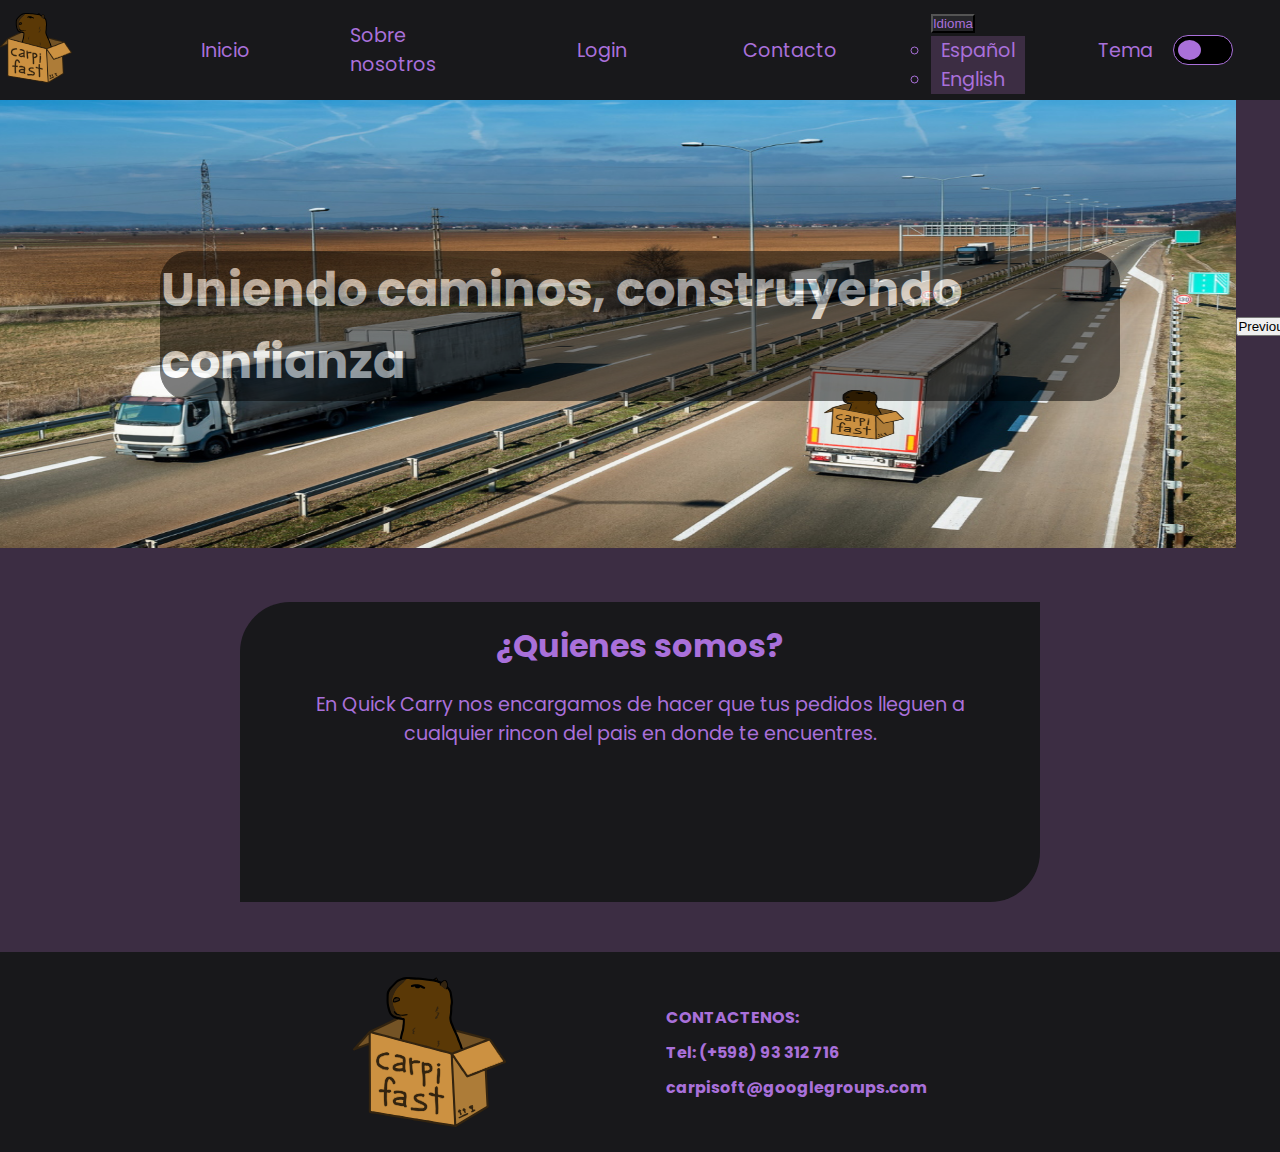
<file: index.html>
<!DOCTYPE html>
<html lang="en">
<head>
    <meta charset="UTF-8">
    <meta name="viewport" content="width=device-width, initial-scale=1.0">
    <title>Carpifast</title>
    <link rel="shortcut icon" href="./img/carpifast.svg" type="image/x-icon">
    <link rel="stylesheet" href="./css/fuentes.css">
    <link href="https://cdn.jsdelivr.net/npm/bootstrap@5.0.2/dist/css/bootstrap.min.css" rel="stylesheet" integrity="sha384-EVSTQN3/azprG1Anm3QDgpJLIm9Nao0Yz1ztcQTwFspd3yD65VohhpuuCOmLASjC" crossorigin="anonymous">
    <link rel="stylesheet" href="./css/style.css">
</head>
<body>
    
    <nav class="ourNavbar">
        <input type="checkbox" id="check">
        <label for="check" class="checkbtn">
          <img class="hamburguesa" id="hamburguesa" src="./img/list.svg">
        </label>
        <h1 class="titulo">CARPIFAST</h1>
        <a href="./index.html"><img class="logo-menu-hamburguesa" src="./img/carpifast.svg"></a>

        <ul class="nav-list">
            <li class="list-element-logo"><a href="./index.html"><img class="logo" src="./img/carpifast.svg"></a></li>
            <li class="list-element"><a id="inicio" href="./index.html">Inicio</a></li>
            <li class="list-element"><a id="sobre-nosotros" href="#sobre-nosotros">Sobre nosotros</a></li>
            <li class="list-element"><a id="login" href="./login.html">Login</a></li>
            <li class="list-element"><a id="contacto" href="./contacto.html">Contacto</a></li>
            <li class="list-element">
              <div class="dropdown">
                <button id="idioma" class="btn btn-secondary dropdown-toggle" type="button" id="dropdownMenuButton1" data-bs-toggle="dropdown" aria-expanded="false">Idioma</button>
                <ul class="dropdown-menu" aria-labelledby="dropdownMenuButton1">
                  <li><a class="dropdown-item" href="#" id="es">Español</a></li>
                  <li><a class="dropdown-item" href="#" id="en">English</a></li>
                </ul>
              </div>
            </li>
            <li class="list-element" id="switch-container">
                <p class="p-tema" style="margin: 0 20px 0 0;" id="tema">Tema</p>
                <label class="switch">
                <input id="switch" type="checkbox">
                <span class="slider round"></span>
              </label>
            </li>
        </ul>
    </nav>

    <main id="carouselExampleControls" class="carousel slide" data-bs-ride="carousel">

        <div class="contenedor">
            <p id="lema" class="lema">Uniendo caminos, construyendo confianza</p>
        </div>

        <div class="carousel-inner">
          <div class="carousel-item active">
            <img class="img-carrusel" src="./img/fondo_carrusel1.png" class="d-block w-100" alt="imagen 1">
          </div>
          <!-- <div class="carousel-item">
            <img class="img-carrusel" src="./img/carrusel1.webp" class="d-block w-100" alt="asd">
          </div> -->
        </div>

        <button class="carousel-control-prev" type="button" data-bs-target="#carouselExampleControls" data-bs-slide="prev">
          <span class="carousel-control-prev-icon" aria-hidden="true"></span>
          <span class="visually-hidden">Previous</span>
        </button>
        <button class="carousel-control-next" type="button" data-bs-target="#carouselExampleControls" data-bs-slide="next">
          <span class="carousel-control-next-icon" aria-hidden="true"></span>
          <span class="visually-hidden">Next</span>
        </button>

    </main>

    <section id="sobre-nosotros">
        <div class="about-us-container" id="about">
            <h1 id="quienes-somos">¿Quienes somos?</h1>
            <p id="info">En Quick Carry nos encargamos de hacer que tus pedidos lleguen a cualquier rincon del pais en donde te encuentres.</p>
        </div>
    </section>

    <footer>
        <img class="logo-footer" src="./img/carpifast.svg">
        <ul class="contacto">
            <li id="contactenos">CONTACTENOS:</li>
            <li>Tel: (+598) 93 312 716</li>
            <li>carpisoft@googlegroups.com</li>
        </ul>
    </footer>

    <script src="https://cdn.jsdelivr.net/npm/bootstrap@5.0.2/dist/js/bootstrap.bundle.min.js" integrity="sha384-MrcW6ZMFYlzcLA8Nl+NtUVF0sA7MsXsP1UyJoMp4YLEuNSfAP+JcXn/tWtIaxVXM" crossorigin="anonymous"></script>
    <script src="./js/modoClaroOscuro/estilosMain.js"></script>
    <script src="./js/idiomas/main_idioma.js"></script>
</body>
</html>
</file>
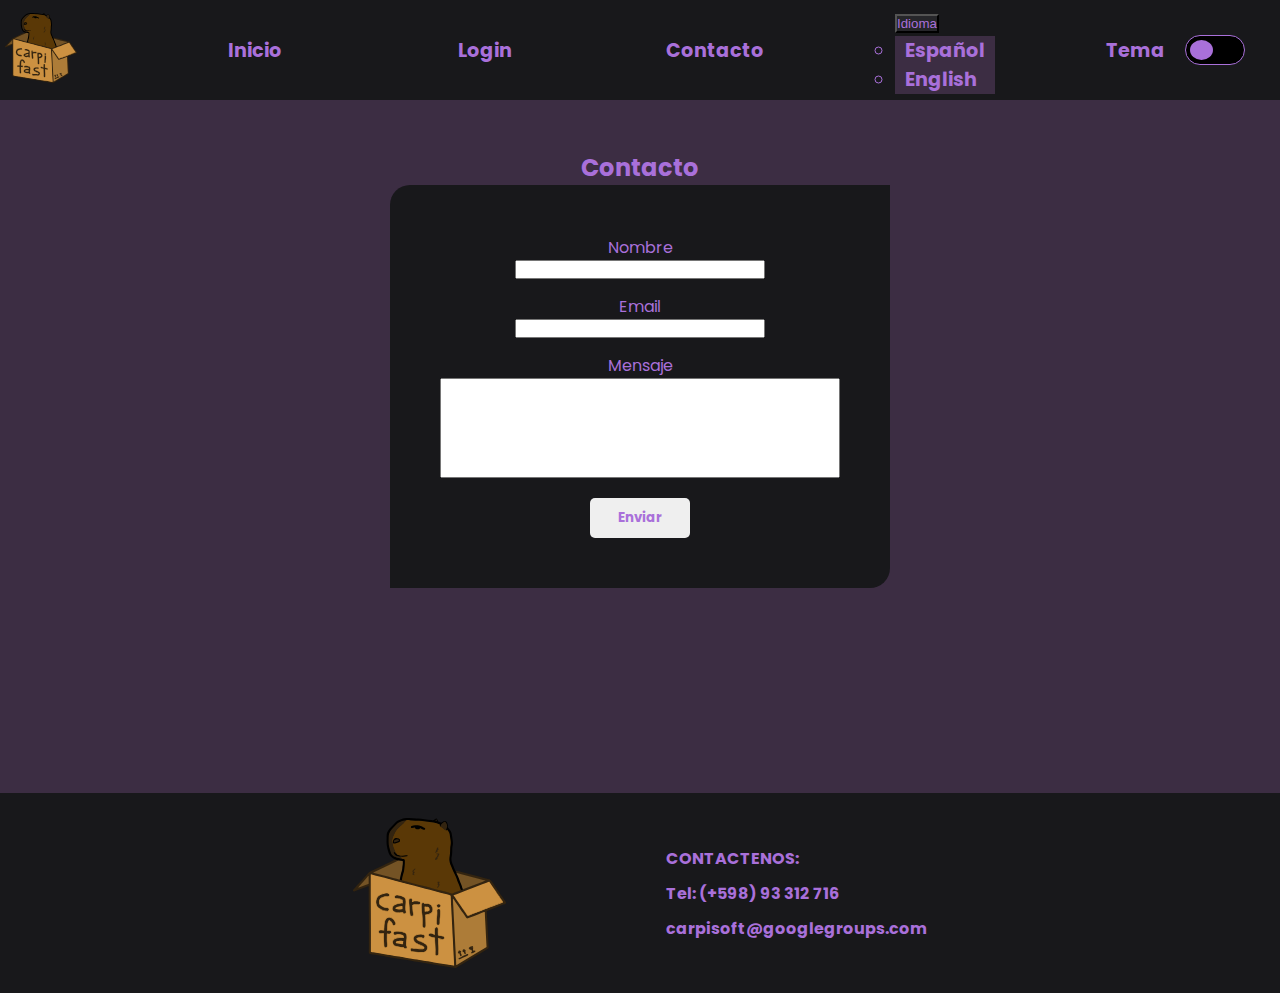
<file: contacto.html>
<!DOCTYPE html>
<html lang="en">
<head>
    <meta charset="UTF-8">
    <meta name="viewport" content="width=device-width, initial-scale=1.0">
    <title>Contacto</title>
    <link rel="shortcut icon" href="./img/carpifast.svg" type="image/x-icon">
    <link rel="stylesheet" href="./css/fuentes.css">
    <link href="https://cdn.jsdelivr.net/npm/bootstrap@5.0.2/dist/css/bootstrap.min.css" rel="stylesheet" integrity="sha384-EVSTQN3/azprG1Anm3QDgpJLIm9Nao0Yz1ztcQTwFspd3yD65VohhpuuCOmLASjC" crossorigin="anonymous">
    <link rel="stylesheet" href="./css/contacto.css">
</head>
<body>
    
    <nav class="ourNavbar">
        <input type="checkbox" id="check">
        <label for="check" class="checkbtn">
          <img class="hamburguesa" id="hamburguesa" src="./img/list.svg">
        </label>
        <h1 class="titulo">CARPIFAST</h1>
        <a href="./index.html"><img class="logo-menu-hamburguesa" src="./img/carpifast.svg"></a>

        <ul class="nav-list">
            <li class="list-element-logo"><a href="./index.html"><img class="logo" src="./img/carpifast.svg"></a></li>
            <li class="list-element"><a id="inicio" href="./index.html">Inicio</a></li>
            <li class="list-element"><a id="login" href="./login.html">Login</a></li>
            <li class="list-element"><a id="contacto" href="./contacto.html">Contacto</a></li>
            <li class="list-element">
              <div class="dropdown">
                <button id="idioma" class="btn btn-secondary dropdown-toggle" type="button" id="dropdownMenuButton1" data-bs-toggle="dropdown" aria-expanded="false">Idioma</button>
                <ul class="dropdown-menu" aria-labelledby="dropdownMenuButton1">
                  <li><a class="dropdown-item" href="#" id="es">Español</a></li>
                  <li><a class="dropdown-item" href="#" id="en">English</a></li>
                </ul>
              </div>
            </li>
            <li class="list-element" id="switch-container">
                <p class="p-tema" style="margin: 0 20px 0 0;" id="tema">Tema</p>
                <label class="switch">
                <input id="switch" type="checkbox">
                <span class="slider round"></span>
              </label>
            </li>
        </ul>
    </nav>

    <header>
        <h2 id="contacto2">Contacto</h2>
    </header>

    <section>
        <div class="container-form">
            <form action="https://formspree.io/f/xjvqjbzg" method="POST">
                <p id="nombre">Nombre</p><input class="form-control" name="nombre" type="text" required>
                <p id="email">Email</p><input class="form-control" name="email" type="email" required>
                <p id="mensaje">Mensaje</p><textarea maxlength="400" class="form-control text-area" name="mensaje" type="text" required></textarea>
                <button id="enviar" type="submit" class="btn-enviar"><b>Enviar</b></button>
            </form>
        </div>
    </section>

    <footer id="footer">
        <img class="logo-footer" src="./img/carpifast.svg">
        <ul class="contacto">
            <li id="contactenos">CONTACTENOS:</li>
            <li>Tel: (+598) 93 312 716</li>
            <li>carpisoft@googlegroups.com</li>
        </ul>
    </footer>

    <script src="https://cdn.jsdelivr.net/npm/bootstrap@5.0.2/dist/js/bootstrap.bundle.min.js" integrity="sha384-MrcW6ZMFYlzcLA8Nl+NtUVF0sA7MsXsP1UyJoMp4YLEuNSfAP+JcXn/tWtIaxVXM" crossorigin="anonymous"></script>
    <script src="./js/modoClaroOscuro/estilosContacto.js"></script>
    <script src="./js/idiomas/contacto_idioma.js"></script>

</body>
</html>
</file>
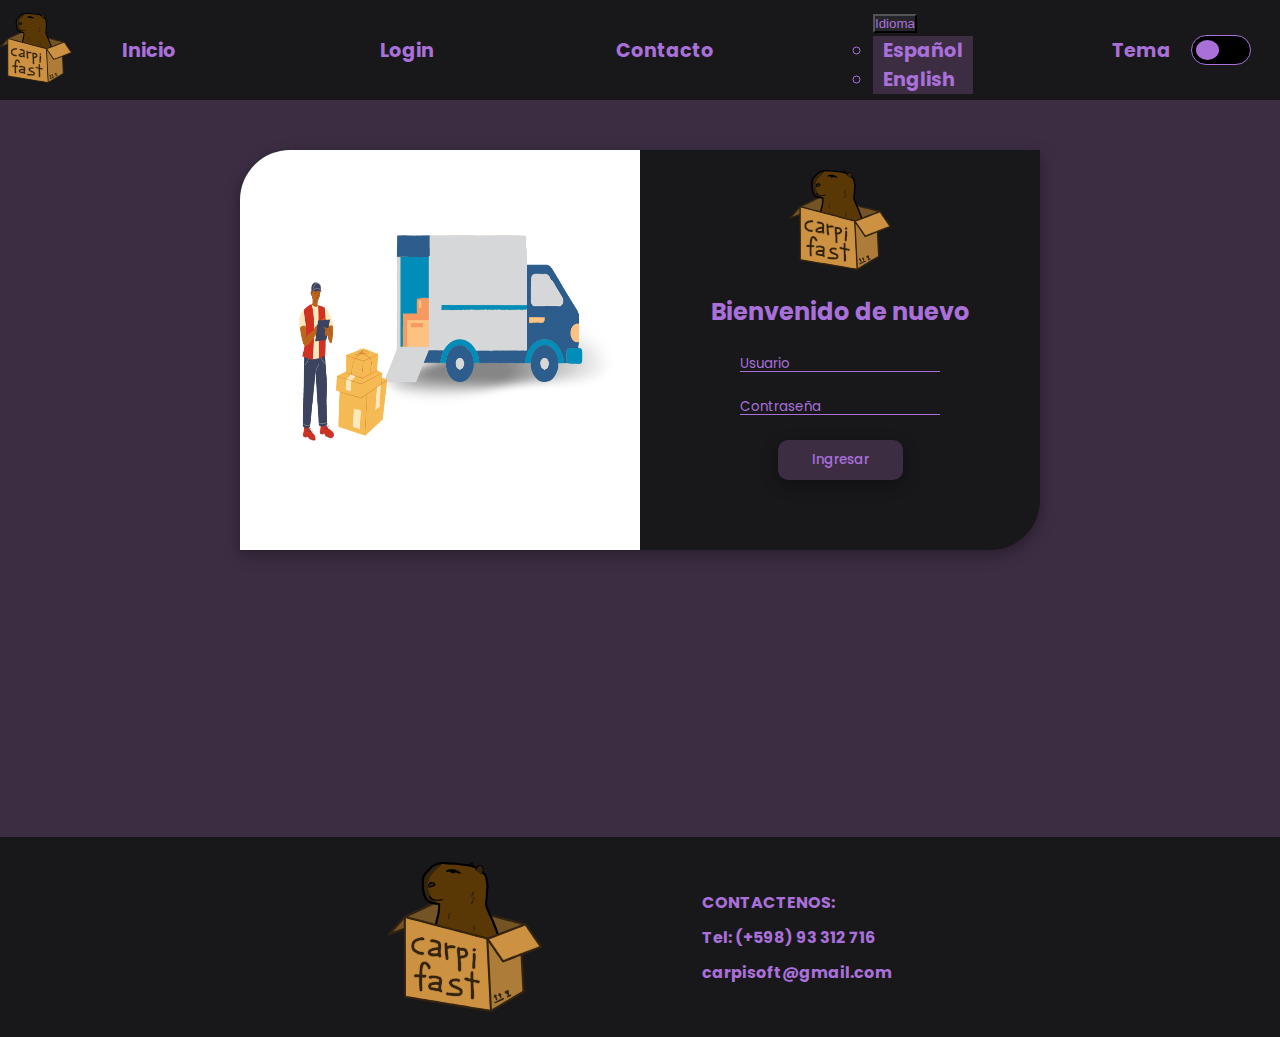
<file: login.html>
<!DOCTYPE html>
<html lang="en">
<head>
    <meta charset="UTF-8">
    <meta name="viewport" content="width=device-width, initial-scale=1.0">
    <title>Login | carpifast</title>
    <link rel="shortcut icon" href="./img/carpifast.svg" type="image/x-icon">
    <link rel="stylesheet" href="./css/fuentes.css">
    <link href="https://cdn.jsdelivr.net/npm/bootstrap@5.0.2/dist/css/bootstrap.min.css" rel="stylesheet" integrity="sha384-EVSTQN3/azprG1Anm3QDgpJLIm9Nao0Yz1ztcQTwFspd3yD65VohhpuuCOmLASjC" crossorigin="anonymous">
    <link rel="stylesheet" href="./css/login.css">
    <script src="https://ajax.googleapis.com/ajax/libs/jquery/3.7.0/jquery.min.js"></script>
</head>
<body>
    
    <nav class="ourNavbar">
        <input type="checkbox" id="check">
        <label for="check" class="checkbtn">
          <img class="hamburguesa" id="hamburguesa" src="./img/list.svg">
        </label>
        <h1 class="titulo">CARPIFAST</h1>
        <a href="./index.html"><img class="logo-menu-hamburguesa" src="./img/carpifast.svg"></a>

        <ul class="nav-list">
            <li class="list-element-logo"><a href="./index.html"><img class="logo" src="./img/carpifast.svg"></a></li>
            <li class="list-element"><a id="inicio" href="./index.html">Inicio</a></li>
            <li class="list-element"><a id="login" href="./login.html">Login</a></li>
            <li class="list-element"><a id="contacto" href="./contacto.html">Contacto</a></li>
            <li class="list-element">
              <div class="dropdown">
                <button id="idioma" class="btn btn-secondary dropdown-toggle" type="button" id="dropdownMenuButton1" data-bs-toggle="dropdown" aria-expanded="false">Idioma</button>
                <ul class="dropdown-menu" aria-labelledby="dropdownMenuButton1">
                  <li><a class="dropdown-item" href="#" id="es">Español</a></li>
                  <li><a class="dropdown-item" href="#" id="en">English</a></li>
                </ul>
              </div>
            </li>
            <li class="list-element" id="switch-container">
                <p class="p-tema" style="margin: 0 20px 0 0;" id="tema">Tema</p>
                <label class="switch">
                <input id="switch" type="checkbox">
                <span class="slider round"></span>
              </label>
            </li>
        </ul>
    </nav>

    <section>

        <div class="login-container">

        <img class="img-background" src="./img/login-fondo.png">

        <div class="form-container">
            <img src="./img/carpifast.svg" class="login-logo">
            <h2 id="bienvenido">Bienvenido de nuevo</h2>

            <form action="#" method="POST">
                <input type="text" placeholder="Usuario" id="username" required>
                <input type="password" placeholder="Contraseña" id="password" required><br>
                <button type="submit" id="loginBtn" class="btn-login">Ingresar</button>
            </form>
        </div>
        
        </div>

    </section>

    <footer id="footer">
        <img class="logo-footer" src="./img/carpifast.svg">
        <ul class="contacto">
            <li id="contactenos">CONTACTENOS:</li>
            <li>Tel: (+598) 93 312 716</li>
            <li>carpisoft@gmail.com</li>
        </ul>
    </footer>

    <script src="https://cdn.jsdelivr.net/npm/bootstrap@5.0.2/dist/js/bootstrap.bundle.min.js" integrity="sha384-MrcW6ZMFYlzcLA8Nl+NtUVF0sA7MsXsP1UyJoMp4YLEuNSfAP+JcXn/tWtIaxVXM" crossorigin="anonymous"></script>
    <script src="./js/modoClaroOscuro/estilosLogin.js"></script>
    <script src="./js/main.js"></script>
    <script src="./js/idiomas/login_idioma.js"></script>


</body>
</html>
</file>
<file: css/fuentes.css>
@import url('https://fonts.googleapis.com/css2?family=Poppins:wght@300&display=swap');
</file>
<file: css/style.css>
:root {
    --color-principal: #18181B;
    --color-fuente: #A970DA;
    --background: #3c2d43;
    --background-ham: #26262a;
  }

*{
    margin: 0;
    padding: 0;
    box-sizing: border-box;
}

body{
    background-color: var(--background);
}

p{
    color: var(--color-fuente);
}

.ourNavbar{
    background-color: var(--color-principal);
    height: 100px;
    display: flex;
    justify-content: center;
    align-items: center;
    align-content: space-around;
    vertical-align: middle;
}

.nav-list{
    display: flex;
    justify-content: center;
    align-items: center;
    width: 100vw;
    font-size: 1.2rem;
    margin: 0;
}

.list-element{
    list-style: none;
    width: 200px;
    height: 40px;
    margin-right: 40px;
    display: flex;
    justify-content: center;
    align-items: center;
    font-family: 'Poppins', sans-serif;
}


.list-element-logo{
    list-style: none;
    width: fit-content;
    height: 70px;
    display: flex;
    align-items: center;
    margin-right: 80px;
}

.logo{
    height: 70px;
    -webkit-user-drag: none;
}

.list-element a{
    position: relative;
    text-decoration: none;
    padding: 0px 10px 0px 10px;
    color: var(--color-fuente);
}

.list-element a:after{
    content: "";
    position: absolute;
    background-color: var(--color-fuente);
    height: 3px;
    width: 0;
    left: 0;
    bottom: -10px;
    transition: 0.3s;
}

.list-element a:hover::after{
    width: 100%;
}

.link-con-after:after{
    background-color: #FFF !important;
}

.img-carrusel{
    width: 100vw;
    height: 35vw;
}

main{
    display: flex;
    justify-content: center;
    align-items: center;
}

.contenedor{
    position: absolute;
    background-color: #000;
    z-index: 1;
    width: 75vw;
    height: 150px;
    border-radius: 30px;
    border: solid 1px #000;
    opacity: 0.5;
    display: flex;
    justify-content: center;
    align-items: center;
    animation: desplazar 1000ms ease;
}

.lema{
    color: #fff !important;
    font-size: 3rem;
    font-weight: bold;
    font-family: 'Poppins', sans-serif;
}

section{
    margin: 50px 0px 50px 0px;
    display: flex;
    justify-content: center;
    align-items: center;
}

.about-us-container{
    width: 800px;
    height: 300px;
    background-color: var(--color-principal);
    border-radius: 50px 0px 50px 0px;
    display: block;
    text-align: center;
    font-family: 'Poppins', sans-serif;
}

.about-us-container h1{
    color: var(--color-fuente);
    margin-top: 20px;
}

.about-us-container p{
    padding: 20px 50px 0px 50px;
    color: var(--color-fuente);
    font-size: 1.2rem;
    font-family: 'Poppins', sans-serif;
}

footer{
    height: 200px;
    background-color: var(--color-principal);
    display: flex; 
    justify-content: center;
    align-items: center;
}

.logo-footer{
    height: 150px;
    margin-right: 10rem;
    -webkit-user-drag: none;
}

.contacto{
    list-style: none;
    font-weight: bold;
    font-family: 'Poppins', sans-serif;
    margin-top: 10px;
}

.contacto li{
    margin-bottom: 10px;
    color: var(--color-fuente);
}

.checkbtn{
    font-size: 30px;
    color: white;
    float: right;
    line-height: 80px;
    margin-right: 40px;
    cursor: pointer;
    display: none;
  }

  #check{
    display: none;
  }

  .titulo{
    display: none;
    color: var(--color-fuente);
  }

@keyframes desplazar{

    from{
      transform: translateX(-50vw);
      opacity: 0.01;
    }
  
    to{
      transform: translateX(0);
    }
  
  }

/*estilos del switch*/

    /* el contenedor base */
    .switch {
        position: relative;
        display: inline-block;
        width: 60px;
        height: 30px;
    }
  
  /* aplicamos las propiedades al checkbox */
  .slider {
    position: absolute;
    cursor: pointer;
    top: 0;
    left: 0;
    right: 0;
    bottom: 0;
    background-color: #000000;
    border: solid 1px var(--color-fuente);
    -webkit-transition: .4s;
    transition: .4s;
  }
  
  .slider:before {
    position: absolute;
    content: "";
    height: 20px;
    width: 23px;
    left: 4px;
    bottom: 4px;
    background-color: var(--color-fuente);
    -webkit-transition: .4s;
    transition: .4s;
  }
  
  /*cuando queda el checkbox activado modificamos las propiedades del slider*/
  input:checked + .slider {
    background-color: #ffffff;
    border: solid 1px rgb(52, 108, 230);
  }

  
  input:checked + .slider:before{
    background-color: rgb(52, 108, 230);
  }
  
  input:checked + .slider:before {
    -webkit-transform: translateX(26px);
    -ms-transform: translateX(26px);
    transform: translateX(26px);
  }
  
  /* Rounded sliders */
  .slider.round {
    border-radius: 34px;
  }
  
  .slider.round:before {
    border-radius: 50%;
  }

  #switch{
    width: 0px;
  }

  #idioma{
    background-color: var(--background-ham);
    color: var(--color-fuente);
  }

  .dropdown-menu{
    background-color: #3c2d43;
  }

  .dropdown-menu li a:hover::after{
    width: 0;
  }

 @media only screen and (min-width:320px) and (max-width: 425px) {
    
    .ourNavbar{
        height: 50px;
        justify-content: center;
        align-items: flex-end;
    }

    .list-element{
        margin-top: 20px;
    }

    .list-element-logo{
        display: none;
    }
    
    .logo{
        height: 50px;
        -webkit-user-drag: none;
    }
    
    .contenedor{
        width: 75vw;
        height: 40px;
        border-radius: 10px;
    }
    
    .lema{
        color: #fff;
        font-size: 10px;
        font-weight: bold;
        margin: 0;
    }

    .about-us-container{
        width: 250px;
        height: 250px;
        border-radius: 25px 0px 25px 0px;
    }
    
    .about-us-container p{
        padding: 20px 25px 0px 25px;
        font-size: 12px;
        font-weight: bold;
    }

    footer{
        margin-top: 220px;
        height: 100px;
        height: 20vh;
    }
    
    .logo-footer{
        height: 50px;
        width: 100vw;
        margin-right: 50px;
        -webkit-user-drag: none;
    }

    .contacto{
        margin-right: 20px;
    }

    .contacto li{
        font-size: 11px;
        margin-bottom: 0px;
    }

    .checkbtn{
        display: block;
        margin: 0px;
      }

    .hamburguesa{
        height: 30px;
        margin-right: 50px;
        margin-top: 15px;
        background-color: var(--color-fuente);
        border-radius: 4px;
    }

    .titulo{
        display: flex;
        font-family: 'Poppins', sans-serif;
    }

    .logo-menu-hamburguesa{
        display: flex;
        height: 30px;
        margin-left: 30px;
        margin-bottom: 10px;
    }

    .nav-list{
        position: absolute;
        display: block;
        width: 80vw;
        height: 73.5vh;
        left: -100vw;
        top: 50px;
        font-size: 10px;
        transition: all .5s;
        z-index: 2;
        background-color: var(--background-ham);
    }
      nav ul li a{
        font-size: 20px;
      }
  
      a:hover,a.active{
        background: none;
      }
  
      #check:checked ~ ul{
        left: 0;
      }

      #switch-container{
        margin-top: 30px;
      }

      .p-tema{
        font-size: 20px;
      }

} 

@media only screen and (min-width:321px) and (max-width:375px) {

    .ourNavbar{
        display: flex;
        justify-content: space-evenly;
    }

    .nav-list{
        width: 70vw;
        height: 75.6vh;
    }

}

@media only screen and (min-width:425px) and (max-width:768px) {
    
    .ourNavbar{
        justify-content: space-evenly;
    }

    .nav-list{
        width: 60vw;
        height: 83vh;
    }

    footer{
        margin-top: 265px;
    }

}

@media only screen and (min-width:768px) and (max-width:1024px) {
    
    .ourNavbar{
        height: 60px;
        justify-content: center;
    }

    
    .nav-list li a{
        width: 60px;
        font-size: 16px;
    }

    .list-element-logo{
        display: none;
    }

    .contenedor{
        width: 75vw;
        height: 70px;
        border-radius: 10px;
    }
    
    .lema{
        color: #fff;
        font-size: 1.5rem;
        font-weight: bold;
        margin: 0;
    }

    .about-us-container{
        width: 350px;
        height: 250px;
        border-radius: 25px 0px 25px 0px;
    }
    
    .about-us-container p{
        padding: 20px 25px 0px 25px;
        color: #000;
        font-size: 16px;
        font-weight: bold;
    }

    footer{
        height: 20vh;
    }
    
    .logo-footer{
        height: 100px;
        width: 100vw;
        margin-right: 50px;
        -webkit-user-drag: none;
    }

    .contacto{
        margin-right: 120px;
    }

    .contacto li{
        font-size: 16px;
        margin-bottom: 0px;
    }


}
</file>
<file: css/contacto.css>
:root {
  --color-principal: #18181B;
  --color-fuente: #A970DA;
  --background: #3c2d43;
  --background-ham: #26262a;
}

*{
  margin: 0;
  padding: 0;
  box-sizing: border-box;
  color: var(--color-fuente);
}

body{
  background-color: var(--background);
}

.ourNavbar{
background-color: var(--color-principal);
height: 100px;
display: flex;
justify-content: center;
align-items: center;
}

.nav-list{
display: flex;
justify-content: center;
align-items: center;
width: 100vw;
font-weight: bold;
font-size: 1.2rem;
margin: 0;
}

.list-element{
list-style: none;
width: 200px;
height: 40px;
margin-right: 30px;
display: flex;
justify-content: center;
align-items: center;
font-family: 'Poppins', sans-serif;
}

.list-element a{
  position: relative;
  text-decoration: none;
  padding: 0px 10px 0px 10px;
  color: var(--color-fuente);
}

.link-con-after:after{
background-color: #FFF !important;
}

.list-element a:after{
  content: "";
  position: absolute;
  background-color: var(--color-fuente);
  height: 3px;
  width: 0;
  left: 0;
  bottom: -10px;
  transition: 0.3s;
}

.list-element a:hover::after{
  width: 100%;
}

.list-element-logo{
list-style: none;
width: 50px;
height: 40px;
display: flex;
align-items: center;
margin-right: 100px;
}

.logo{
height: 70px;
-webkit-user-drag: none;
}

header{
  display: flex;
  justify-content: center;
  margin-top: 50px;
  font-family: 'Poppins', sans-serif;
}

section{
  display: flex;
  justify-content: center;
}

.container-form{
  display: flex;
  justify-content: center;
  align-items: center;
  width: 500px;
  padding: 50px;
  background-color: var(--color-principal);
  border-radius: 20px 0px 20px 0px;
}

form{
  display: flex;
  flex-direction: column;
  justify-content: center;
  align-items: center;
  text-align: center;
}

.container-form input{
  width: 250px;
}

.btn-enviar{
  width: 100px;
  height: 40px;
  border-radius: 5px;
  border: none;
  margin-top: 20px;
  font-family: 'Poppins', sans-serif;
}

.btn-enviar:hover{
  transform: translateY(-2px);
}

.text-area{
  width: 400px;
  height: 100px;
  resize: none;
}

footer{
  height: 200px;
  background-color: var(--color-principal);
  display: flex; 
  justify-content: center;
  align-items: center;
  margin-top: 205px;
}

.logo-footer{
  height: 150px;
  margin-right: 10rem;
  -webkit-user-drag: none;
}

.contacto{
  list-style: none;
  font-weight: bold;
  margin-top: 10px;
  font-family: 'Poppins', sans-serif;
}

.contacto li{
  margin-bottom: 10px;
}

p{
margin: 0;
}

input{
margin-bottom: 15px;
}

.checkbtn{
  font-size: 30px;
  color: white;
  float: right;
  line-height: 80px;
  margin-right: 40px;
  cursor: pointer;
  display: none;
}

#check{
  display: none;
}

.titulo{
  display: none;
}

p{
  font-family: 'Poppins', sans-serif;
}

/*estilos del switch*/

  /* el contenedor base */
  .switch {
      position: relative;
      display: inline-block;
      width: 60px;
      height: 30px;
  }

/* aplicamos las propiedades al checkbox */
.slider {
  position: absolute;
  cursor: pointer;
  top: 0;
  left: 0;
  right: 0;
  bottom: 0;
  background-color: #000000;
  border: solid 1px var(--color-fuente);
  -webkit-transition: .4s;
  transition: .4s;
}

.slider:before {
  position: absolute;
  content: "";
  height: 20px;
  width: 23px;
  left: 4px;
  bottom: 4px;
  background-color: var(--color-fuente);
  -webkit-transition: .4s;
  transition: .4s;
}

/*cuando queda el checkbox activado modificamos las propiedades del slider*/
input:checked + .slider {
  background-color: #ffffff;
  border: solid 1px rgb(52, 108, 230);
}


input:checked + .slider:before{
  background-color: rgb(52, 108, 230);
}

input:checked + .slider:before {
  -webkit-transform: translateX(26px);
  -ms-transform: translateX(26px);
  transform: translateX(26px);
}

/* Rounded sliders */
.slider.round {
  border-radius: 34px;
}

.slider.round:before {
  border-radius: 50%;
}

#switch-container{
  margin: 0;
}

#switch{
  width: 0px;
}

#idioma{
  background-color: var(--background-ham);
  color: var(--color-fuente);
}

.dropdown-menu{
  background-color: #3c2d43;
}

.dropdown-menu li a:hover::after{
  width: 0;
}

@media only screen and (min-width:0px) and (max-width:425px){

  .list-element-logo{
    display: none;
  }


  .ourNavbar{
      height: 60px;
      justify-content:space-between;

  }
  
  .checkbtn{
      display: flex;
      align-items: center;
      margin: 0px;
      height: 60px;
    }
  
  .hamburguesa{
      height: 30px;
      margin: 0px 0px 0px 10px;
      background-color: var(--color-fuente);
      border-radius: 4px;
  }
  
  .titulo{
      display: flex;
      margin: 0;
      font-family: 'Poppins', sans-serif;
  }
  
  .logo-menu-hamburguesa{
      display: flex;
      height: 30px;
  }

  .list-element{
    margin-top: 20px;
  }
  
  .nav-list{
      position: absolute;
      display: flex;
      flex-direction: column;
      justify-content: flex-start;
      width: 80vw;
      height: 76vh;
      left: -100vw;
      top: 60px;
      font-size: 10px;
      transition: all .5s;
      z-index: 2;
      background-color: var(--background-ham);
  }
  
  .logo{
      display: none;
  }
  
  nav ul li a {
      font-size: 20px;
  }
  
  a:hover,a.active {
      background: none;
  }
  
  #check:checked ~ ul {
      left: 0;
  }

  .container-form{
      width: 260px;
      text-align: center;
  }

  .container-form input{
      width: 200px;
  }

  footer{
      height: 150px;
    }
    
  .logo-footer{
      height: 100px;
      margin-right: 20px;
  }
    
  .contacto li{
      font-size: 11px;
      margin-bottom: 0px;
  }

  .text-area{
      width: 200px;
  }

  .p-tema{
      font-size: 20px;
    }

}
</file>
<file: css/login.css>
:root {
  --color-principal: #18181B;
  --color-fuente: #A970DA;
  --background: #3c2d43;
  --background-ham: #26262a;
}

*{
  margin: 0;
  padding: 0;
  box-sizing: border-box;
  color: var(--color-fuente);
}

body{
  background-color: var(--background);
}

.ourNavbar{
background-color: var(--color-principal);
height: 100px;
display: flex;
justify-content: center;
}

.nav-list{
display: flex;
justify-content: center;
align-items: center;
width: 100vw;
font-weight: bold;
font-size: 1.2rem;
margin: 0;
}

.list-element{
list-style: none;
width: 200px;
height: 40px;
margin-right: 60px;
display: flex;
justify-content: center;
align-items: center;
font-family: 'Poppins', sans-serif;
}

.list-element a{
  position: relative;
  text-decoration: none;
  padding: 0px 10px 0px 10px;
  color: var(--color-fuente);
}

.link-con-after:after{
background-color: #FFF !important;
}

.list-element a:after{
  content: "";
  position: absolute;
  background-color: var(--color-fuente);
  height: 3px;
  width: 0;
  left: 0;
  bottom: -10px;
  transition: 0.3s;
}

.list-element a:hover::after{
  width: 100%;
}

.list-element-logo{
list-style: none;
width: 50px;
height: 40px;
display: flex;
align-items: center;
}

.logo{
height: 70px;
-webkit-user-drag: none;
}

section{
  display: flex;
  justify-content: center;
}

.login-container{
  width: 800px;
  height: 400px;
  background-color: var(--color-principal);
  display: flex;
  border-radius: 50px 0px 50px 0px;
  box-shadow: rgba(0, 0, 0, 0.35) 0px 5px 15px;
  margin: 50px 0px 87px 0px;
  animation: desplazar 500ms ease-out;
}

.img-background{
  border-radius: 50px 0px 0px 0px;
  width: 400px;
  -webkit-user-drag: none;
}

.login-logo{
  height: 100px;
  margin-top: 20px;
  margin-bottom: 20px;
  -webkit-user-drag: none;
}

.form-container{
  display: block;
  text-align: center;
}

.form-container h2{
  margin-bottom: 25px;
  font-family: 'Poppins', sans-serif;
}

input{
  width: 200px;
  margin-bottom: 25px !important;
  border: none;
  outline: none;
  border-bottom: solid 1px var(--color-fuente);
  background-color: var(--color-principal);
}

input::placeholder{
  color: var(--color-fuente);
  font-family: 'Poppins', sans-serif;
}

.placeHolderClaro::placeholder{
  color: #FFF;
}

.placeHolderClaro{
  border-bottom: solid 1px #FFF;
}

.btn-login{
  width: 125px;
  height: 40px;
  border-radius: 10px;
  background-color: var(--background);
  box-shadow: rgba(0, 0, 0, 0.35) 0px 5px 15px;
  border: none;
  font-weight:500;
  font-family: 'Poppins', sans-serif;
}

.btn-login:hover{
  transform: translateY(-2px);
}

footer{
  height: 200px;
  background-color: var(--color-principal);
  display: flex; 
  justify-content: center;
  align-items: center;
  margin-top: 200px;
}

.logo-footer{
  height: 150px;
  margin-right: 10rem;
  -webkit-user-drag: none;
}

.contacto{
  list-style: none;
  font-weight: bold;
  margin-top: 10px;
  font-family: 'Poppins', sans-serif;
}

.contacto li{
  margin-bottom: 10px;
}

.checkbtn{
  font-size: 30px;
  color: white;
  float: right;
  line-height: 80px;
  margin-right: 40px;
  cursor: pointer;
  display: none;
}

#check{
  display: none;
}

.titulo{
  display: none;
}

#idioma{
  background-color: var(--background-ham) !important;
  color: var(--color-fuente);
}

.dropdown-menu{
  background-color: #3c2d43;
}

.dropdown-menu li a:hover::after{
  width: 0;
}


@keyframes desplazar{

  from{
    transform: translateX(-50vw);
    opacity: 0.01;
  }

  to{
    transform: translateX(0);
  }

}

/*estilos del switch*/

  /* el contenedor base */
  .switch {
      position: relative;
      display: inline-block;
      width: 60px;
      height: 30px;
  }

/* aplicamos las propiedades al checkbox */
.slider {
  position: absolute;
  cursor: pointer;
  top: 0;
  left: 0;
  right: 0;
  bottom: 0;
  background-color: #000000;
  border: solid 1px var(--color-fuente);
  -webkit-transition: .4s;
  transition: .4s;
}

.slider:before {
  position: absolute;
  content: "";
  height: 20px;
  width: 23px;
  left: 4px;
  bottom: 4px;
  background-color: var(--color-fuente);
  -webkit-transition: .4s;
  transition: .4s;
}

/*cuando queda el checkbox activado modificamos las propiedades del slider*/
input:checked + .slider {
  background-color: #ffffff;
  border: solid 1px rgb(52, 108, 230);
}


input:checked + .slider:before{
  background-color: rgb(52, 108, 230);
}

input:checked + .slider:before {
  -webkit-transform: translateX(26px);
  -ms-transform: translateX(26px);
  transform: translateX(26px);
}

/* Rounded sliders */
.slider.round {
  border-radius: 34px;
}

.slider.round:before {
  border-radius: 50%;
}

#switch-container{
  margin: 0;
}

#switch{
  width: 0px;
}


@media only screen and (min-width:0px) and (max-width:425px){

  .ourNavbar{
      height: 60px;
      justify-content:space-between;
      align-items: center;
  }

  .list-element-logo{
    display: none;
  }

  .list-element{
    margin-top: 20px;
  }
  
  .checkbtn{
      display: flex;
      justify-content: center;
      align-items: center;
      margin: 0px;
      height: 60px;
    }
  
  .hamburguesa{
      height: 30px;
      margin: 0px 0px 0px 10px;
      background-color: var(--color-fuente);
      border-radius: 4px;
  }
  
  .titulo{
      display: flex;
      margin: 0;
      font-family: 'Poppins', sans-serif;
  }
  
  .logo-menu-hamburguesa{
      display: flex;
      height: 30px;
      margin: 0 20px 0px 0;
  }
  
  .nav-list{
      position: absolute;
      display: flex;
      flex-direction: column;
      justify-content: flex-start;
      width: 80vw;
      height: 75vh;
      left: -100vw;
      top: 60px;
      font-size: 10px;
      transition: all .5s;
      z-index: 2;
      background-color: var(--background-ham);
  }
  
  .logo{
      display: none;
  }
  
  nav ul li a {
      font-size: 20px;
  }
  
  a:hover,a.active {
      background: none;
  }
  
  #check:checked ~ ul {
      left: 0;
  }

  .login-container{
      width: 280px;
      height: 200px;
      display: block;
  }

  .img-background{
      width: 100%;
  }

  .login-logo{
      height: 50px;
  }

  .form-container{
      box-shadow: rgba(0, 0, 0, 0.35) 0px 5px 15px;
      background-color: var(--color-principal);
      border-radius: 0 0 50% 0;
      height: 320px;
  }

  footer{
      height: 150px;
      margin-top: 300px;
  }
    
  .logo-footer{
      height: 100px;
      margin-right: 20px;
  }

    
  .contacto li{
      font-size: 11px;
      margin-bottom: 0px;
  }

    .p-tema{
      font-size: 20px;
    }

}
</file>
